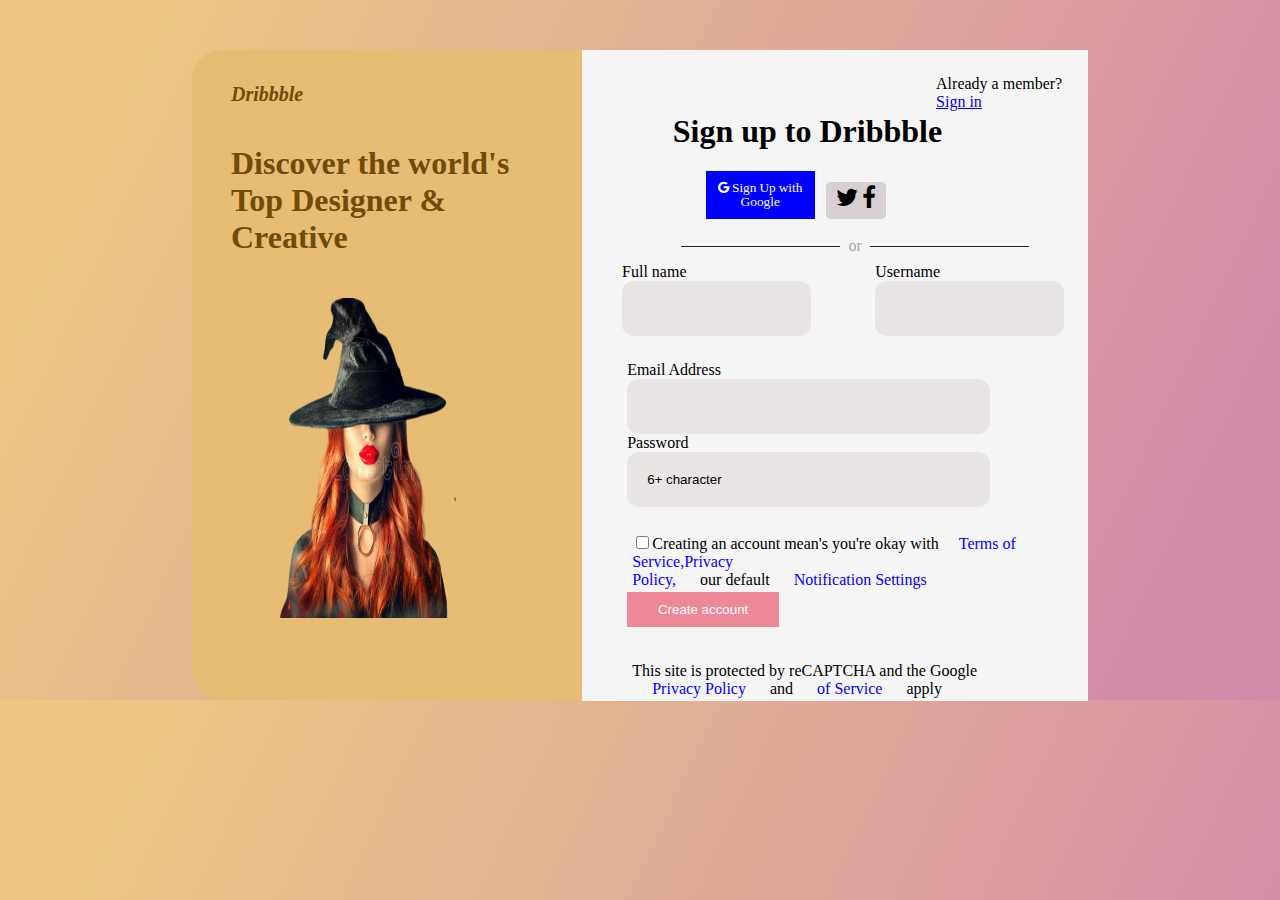
<file: index.html>
<!DOCTYPE html>
<html lang="en">

<head>
    <meta charset="UTF-8">
    <meta http-equiv="X-UA-Compatible" content="IE=edge">
    <meta name="viewport" content="width=device-width, initial-scale=1.0">
    <link rel="stylesheet" href="https://cdnjs.cloudflare.com/ajax/libs/font-awesome/4.7.0/css/font-awesome.min.css">
    <link rel="stylesheet" href="style.css">
    <title>website</title>
</head>

<body>

    <div class="container">

        <div class="c-one">
            <h5>Dribbble</h5>
            <h1>Discover the world's<br> Top Designer &<br> Creative</h1>
            <img style="padding: 20px;" src="images/helo.png" alt="" width="80%" height="80%">
        </div>

        <div class="c-two">

            <form action="" class="form">
                <p>Already a member? <a href="login.html">Sign in</a></p>
                <div class="header">
                    <h1>Sign up to Dribbble</h1>
                    <button><i class="fa fa-google"> Sign Up with Google</i></button><span class="spn"><i
                            style="font-size:24px" class="fa">&#xf099;</i></i> <i style="font-size:24px"
                            class="fa">&#xf09a;</i></span>
                    <div class="line">or</div>
                </div>
                <div class="login">

                    <div class="form-wrap name">
                        <div class="form-item">
                            <label class="label">Full name</label>
                            <input type="text" class="input">
                        </div>

                        <div class="form-item">
                            <label class="label">Username</label>
                            <input type="text" class="input">
                        </div>

                    </div>
                    <div class="log">
                        <label class="label">Email Address</label>
                        <input type="text" class="input">


                        <label class="label">Password</label>
                        <input type="text" class="input" value="6+ character">
                    </div>

                    <div class="check">
                        <input type="checkbox" p>Creating an account mean's you're okay with<span>Terms of
                            Service,Privacy<br>Policy,</span> our default <span>Notification Settings</span></p>
                    </div>

                    <button style="background-color: rgb(237, 136, 153);">Create account</button>

                </div>
                <footer class="footer"> This site is protected by reCAPTCHA and the Google<br><span>Privacy Policy
                    </span>and <span>of Service</span> apply</footer>

            </form>

        </div>

    </div>

</body>

</html>
</file>
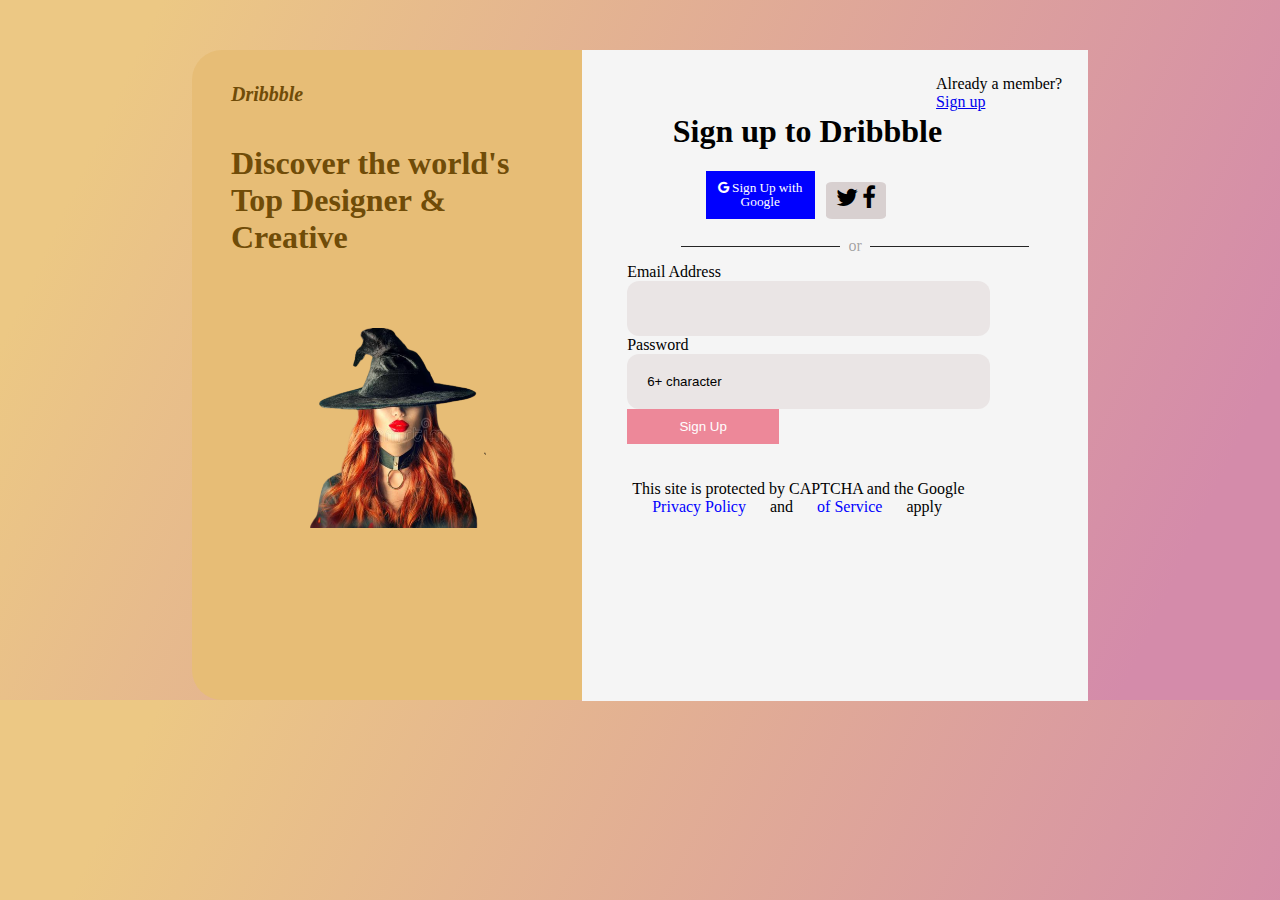
<file: login.html>
<!DOCTYPE html>
<html lang="en">

<head>
<meta charset="UTF-8">
<meta http-equiv="X-UA-Compatible" content="IE=edge">
<meta name="viewport" content="width=device-width, initial-scale=1.0">
<link rel="stylesheet" href="https://cdnjs.cloudflare.com/ajax/libs/font-awesome/4.7.0/css/font-awesome.min.css">
<link rel="stylesheet" href="style.css">
<title>website</title>
</head>

<body>

<div class="container">

<div class="c-one">
<h5>Dribbble</h5>
<h1>Discover the world's<br> Top Designer &<br> Creative</h1>
<img style="padding: 50px;" src="images/helo.png" alt="" width="80%" height="50%">
</div>

<div class="c-two">

<form action="" class="form">
<p>Already a member? <a href="index.html">Sign up</a></p>
<div class="header">
<h1>Sign up to Dribbble</h1>
<button><i class="fa fa-google"> Sign Up with Google</i></button><span class="spn"><i
style="font-size:24px" class="fa">&#xf099;</i></i> <i style="font-size:24px"
class="fa">&#xf09a;</i></span>
<div class="line">or</div>
</div>
<div class="login">

<div class="form-wrap fullname">

</div>
<div class="log">
<label class="label">Email Address</label>
<input type="text" class="input">


<label class="label">Password</label>
<input type="text" class="input" value="6+ character">
</div>



<button style="background-color: rgb(237, 136, 153);">Sign Up</button>



</div>
<footer class="footer"> This site is protected by CAPTCHA and the Google<br><span>Privacy Policy
</span>and <span>of Service</span> apply</footer>



</form>




</div>




</div>




</body>

</html>
</file>
<file: style.css>
body{
    margin: 0;
    padding: 0;
    background: linear-gradient(115deg,#ecc884 10%,#d48baa 90%);
    }
    
    .container{
    
    display: flex;
    height: 650px;
    width: 70%;
    margin: auto;
    margin-top: 50px;
    background-color: #e7bd76;
    border-top-left-radius: 30px;
    border-bottom-left-radius: 30px;
    }
    .c-two{
    float: right;
    width: 650px;
    height: 434px;
    }
    .container .c-one{
    float: left;
    width: 500px;
    height: 400px;
   
    }
    .form{
    width: 100%;
    height: 150%;
    background-color: whitesmoke;
    float: right;
 
    
    }
 
    #submit:hover{
    cursor: pointer;
    background-color: #750000;
    }
    
    .form .p{
    text-decoration: none;
    color: black;
    margin-top: 20px;
    padding-left: 70%;
    
    }
    p{
    padding-left: 70%;
    margin-top: 5%;
    
    }
    .form a:hover{
    color: blue;
    }
 

    .c-one h1{
    margin-top: 10%;

    color: #704c08;
    margin-left: 10%;
    }
    

    .c-one h5{
    font-style: italic;
    font-size: 20px;
    color: #704c08;
    margin-left: 10%;
    
    }
    .header{
    margin-left: 18%;
    margin-right: 10%;
    border: none;
    
    }
    .form-item{
    margin-bottom: 25px;
    margin-left: 8%;
    
    }
    .name{
    display: flex;
    }
    
    .label .input{
    display: flex;
    margin-bottom: 10px;
    }
    .input{
    display: flex;
    padding: 20px;
    background-color: rgb(234, 229, 229);
    border: none;
    border-radius: 12px;
    width: 70%;
    
    }
    .log{
    margin-left: 9%;
    
    }
    .check{
    margin-left: 10%;
    margin-top: 5%;
    
    }
    button{
    background-color: blue;
    color: rgb(255, 255, 255);
    border: none;
    margin-left: 9%;
    width: 30%;
    padding: 10px;
    height: 30%;
    margin-bottom: 3%;
    }
    .log p{
    padding-left: 10px;
    color: #e29f22;
    
    }
    p{
    margin-bottom: -20px;
    margin-right: 3px;
    }
    footer{
    margin-left: 10%;
    padding-top: 4%;
    }
    span{
    color: blue;
    padding: 20px;
   
    }
    .spn{
    color: black;
    border-radius: 10%;
    margin-left: 3%;
    background-color: rgb(216, 208, 208);
    padding: 10px;
    }
    .line {
    display: flex;
    flex-basis: 100%;
    align-items: center;
    color: rgba(0, 0, 0, 0.35);
    margin: 8px 0px;
    }
    .line:before,
    .line:after {
    content: "";
    flex-grow: 1;
    background: rgba(0, 0, 0, 0.852);
    height: 1px;
    font-size: 0px;
    line-height: 0px;
    margin: 0px 8px;
    
    }
</file>
